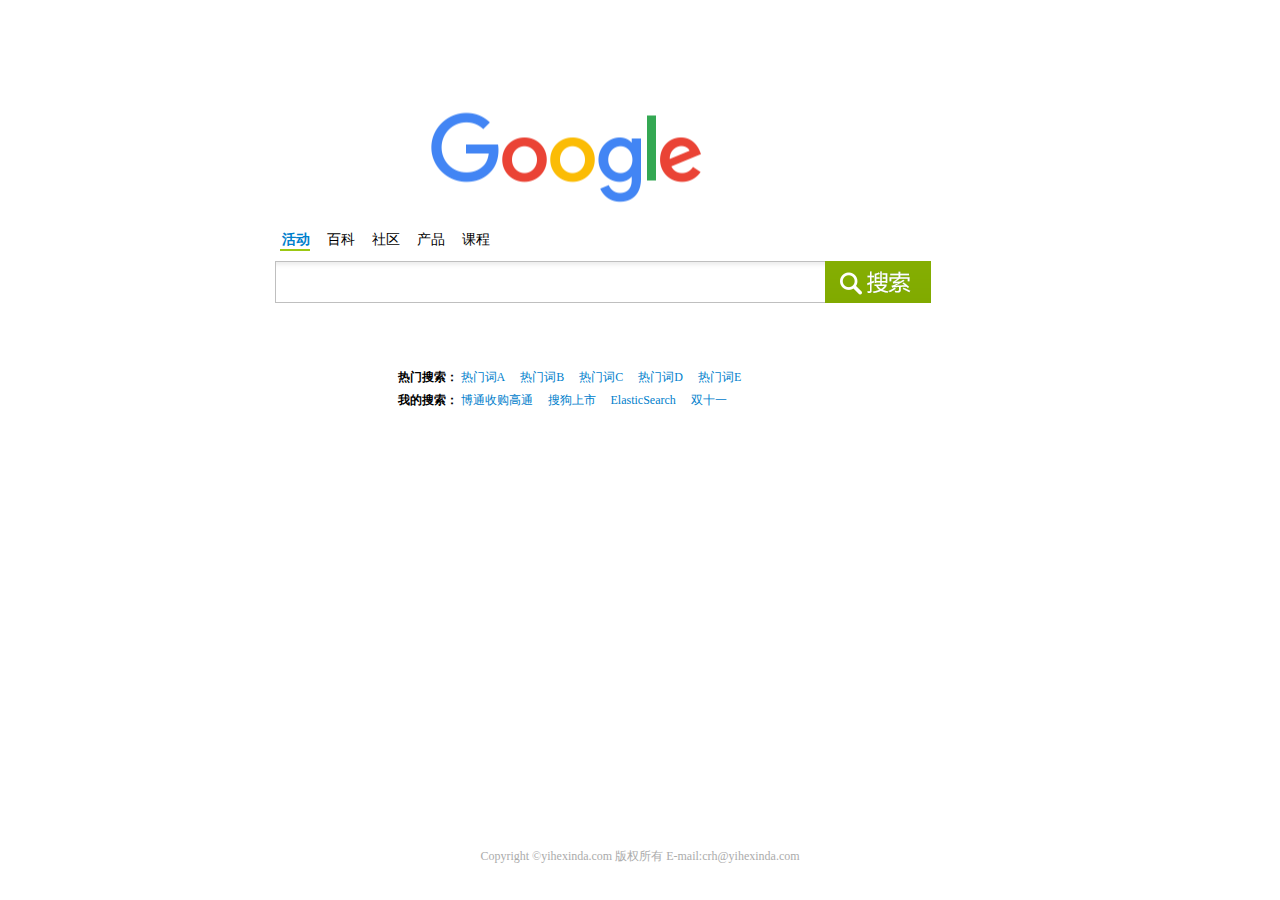
<file: src/main/resources/static/index.html>
<!DOCTYPE html PUBLIC "-//W3C//DTD XHTML 1.0 Transitional//EN" "http://www.w3.org/TR/xhtml1/DTD/xhtml1-transitional.dtd">
<html xmlns="http://www.w3.org/1999/xhtml">
<head>
<meta http-equiv="X-UA-Compatible" content="IE=emulateIE7" />
<meta http-equiv="Content-Type" content="text/html; charset=utf-8" />
<title>搜索</title>
<link href="css/style.css" rel="stylesheet" type="text/css" />
<link href="css/index.css" rel="stylesheet" type="text/css" />
</head>
<body>
<div id="container">
	<div id="bd">
        <div id="main">
        	<h1 class="title">
            	<div class="logo large"></div>
            </h1>
            <div class="nav ue-clear">
            	<ul class="searchList">
                    <li class="searchItem current">活动</li>
                    <li class="searchItem">百科</li>
                    <li class="searchItem">社区</li>
                    <li class="searchItem">产品</li>
                    <li class="searchItem">课程</li>
                </ul>
            </div>
            <div class="inputArea">
            	<input type="text" class="searchInput" />
                <input type="button" class="searchButton" onclick="search()" />
               <!-- <a class="advanced" href="advanced.html">高级搜索</a>-->
                <ul class="dataList">
                	<li>移动心电网络</li>
                    <li>胎儿监护仪</li>
                    <li>心电大比武</li>
                    <li>产品保修</li>
                    <li>热门课程</li>
                </ul>
            </div>
            
            <div class="historyArea">
            	<p class="history">
                	<label>热门搜索：</label>
                    <a href="javascript:;">热门词A</a>
                    <a href="javascript:;">热门词B</a>
                    <a href="javascript:;">热门词C</a>
                    <a href="javascript:;">热门词D</a>
                    <a href="javascript:;">热门词E</a>
                </p>
                <p class="history">
                	<label>我的搜索：</label>
                    <a href="javascript:;">博通收购高通</a>
                    <a href="javascript:;">搜狗上市</a>
                    <a href="javascript:;">ElasticSearch</a>
                    <a href="javascript:;">双十一</a>
                </p>
            </div>
        </div><!-- End of main -->
    </div><!--End of bd-->
    
    <div class="foot">
    	<div class="wrap">
            <div class="copyright">Copyright &copy;yihexinda.com 版权所有  E-mail:crh@yihexinda.com</div>
        </div>
    </div>
</div>
</body>
<script type="text/javascript" src="js/jquery.js"></script>
<script type="text/javascript" src="js/global.js"></script>
<script type="text/javascript">
	$('.searchList').on('click', '.searchItem', function(){
		$('.searchList .searchItem').removeClass('current');
		$(this).addClass('current');	
	});
	
	// 联想下拉显示隐藏
	$('.searchInput').on('focus', function(){
		$('.dataList').show()
    });
	
	// 联想下拉点击
	$('.dataList').on('click', 'li', function(){
		var text = $(this).text();
		$('.searchInput').val(text);
		$('.dataList').hide()
	});

	function search() {
        var searchContent=$('.searchInput').val();
        console.log("search:"+searchContent);
        if(searchContent!=null && searchContent!=""){
            window.location.href="result.html"+"?searchContent="+searchContent;
        }
    }

	hideElement($('.dataList'), $('.searchInput'));
</script>
</html>
</file>
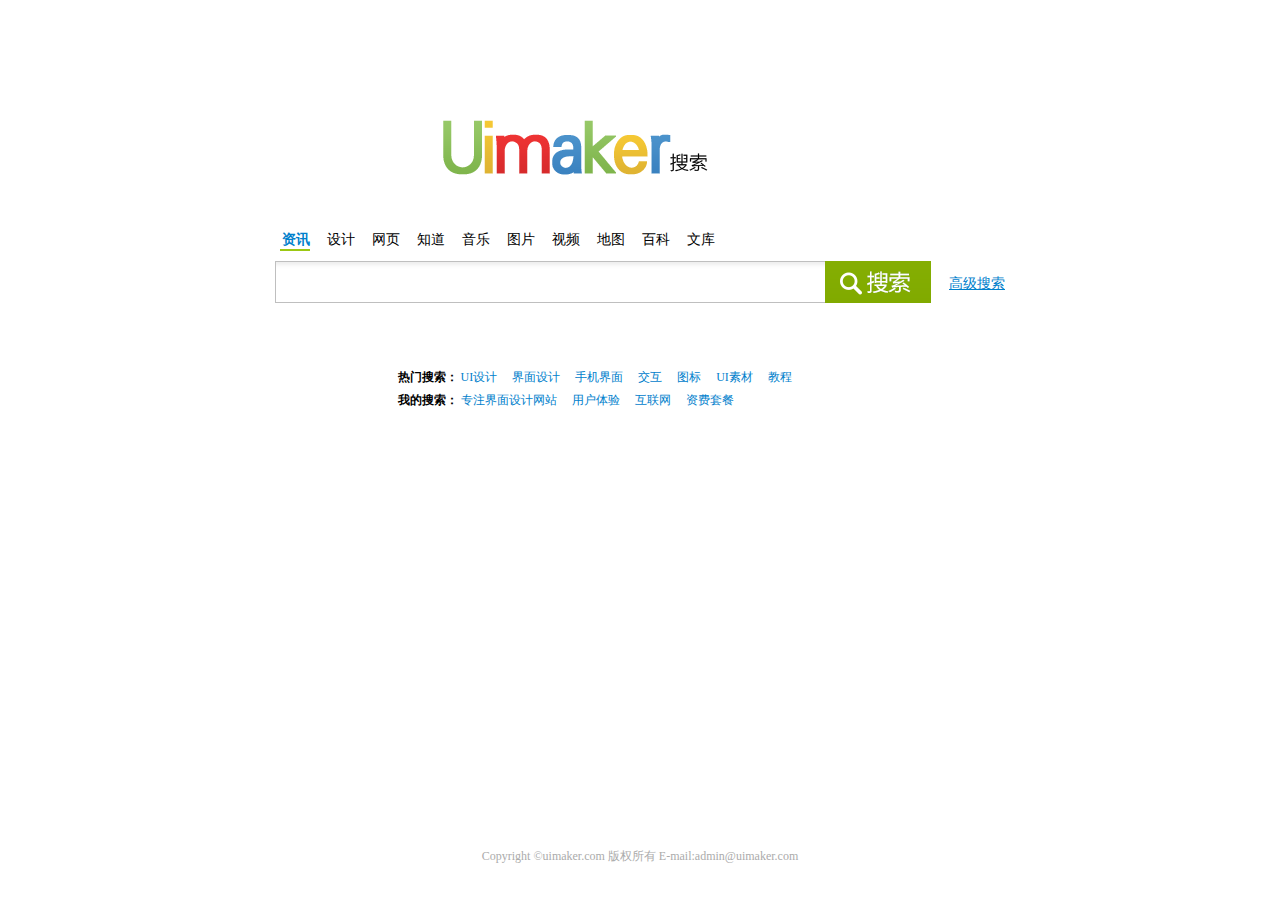
<file: src/main/resources/static/web/index.html>
<!DOCTYPE html PUBLIC "-//W3C//DTD XHTML 1.0 Transitional//EN" "http://www.w3.org/TR/xhtml1/DTD/xhtml1-transitional.dtd">
<html xmlns="http://www.w3.org/1999/xhtml">
<head>
<meta http-equiv="X-UA-Compatible" content="IE=emulateIE7" />
<meta http-equiv="Content-Type" content="text/html; charset=utf-8" />
<title>Uimaker-专注UI设计</title>
<link href="css/style.css" rel="stylesheet" type="text/css" />
<link href="css/index.css" rel="stylesheet" type="text/css" />
</head>
<body>
<div id="container">
	<div id="bd">
        <div id="main">
        	<h1 class="title">
            	<div class="logo large"></div>
            </h1>
            <div class="nav ue-clear">
            	<ul class="searchList">
                    <li class="searchItem current">资讯</li>
                    <li class="searchItem">设计</li>
                    <li class="searchItem">网页</li>
                    <li class="searchItem">知道</li>
                    <li class="searchItem">音乐</li>
                    <li class="searchItem">图片</li>
                    <li class="searchItem">视频</li>
                    <li class="searchItem">地图</li>
                    <li class="searchItem">百科</li>
                    <li class="searchItem">文库</li>
                </ul>
            </div>
            <div class="inputArea">
            	<input type="text" class="searchInput" />
                <input type="button" class="searchButton" onclick="javascript:window.location='result.html'" />
                <a class="advanced" href="advanced.html">高级搜索</a>
                <ul class="dataList">
                	<li>如何学好设计</li>
                    <li>界面设计</li>
                    <li>UI设计培训要多少钱</li>
                    <li>设计师学习</li>
                    <li>哪里有好的网站</li>
                </ul>
            </div>
            
            <div class="historyArea">
            	<p class="history">
                	<label>热门搜索：</label>
                    <a href="javascript:;">UI设计</a>
                    <a href="javascript:;">界面设计</a>
                    <a href="javascript:;">手机界面</a>
                    <a href="javascript:;">交互</a>
                    <a href="javascript:;">图标</a>
                    <a href="javascript:;">UI素材</a>
                    <a href="javascript:;">教程</a>
                </p>
                <p class="history">
                	<label>我的搜索：</label>
                    <a href="javascript:;">专注界面设计网站</a>
                    <a href="javascript:;">用户体验</a>
                    <a href="javascript:;">互联网</a>
                    <a href="javascript:;">资费套餐</a>
                </p>
            </div>
        </div><!-- End of main -->
    </div><!--End of bd-->
    
    <div class="foot">
    	<div class="wrap">
            <div class="copyright">Copyright &copy;uimaker.com 版权所有  E-mail:admin@uimaker.com</div>
        </div>
    </div>
</div>
</body>
<script type="text/javascript" src="js/jquery.js"></script>
<script type="text/javascript" src="js/global.js"></script>
<script type="text/javascript">
	$('.searchList').on('click', '.searchItem', function(){
		$('.searchList .searchItem').removeClass('current');
		$(this).addClass('current');	
	});
	
	// 联想下拉显示隐藏
	$('.searchInput').on('focus', function(){
		$('.dataList').show()
    });
	
	// 联想下拉点击
	$('.dataList').on('click', 'li', function(){
		var text = $(this).text();
		$('.searchInput').val(text);
		$('.dataList').hide()
	});
	
	hideElement($('.dataList'), $('.searchInput'));
</script>
</html>
</file>
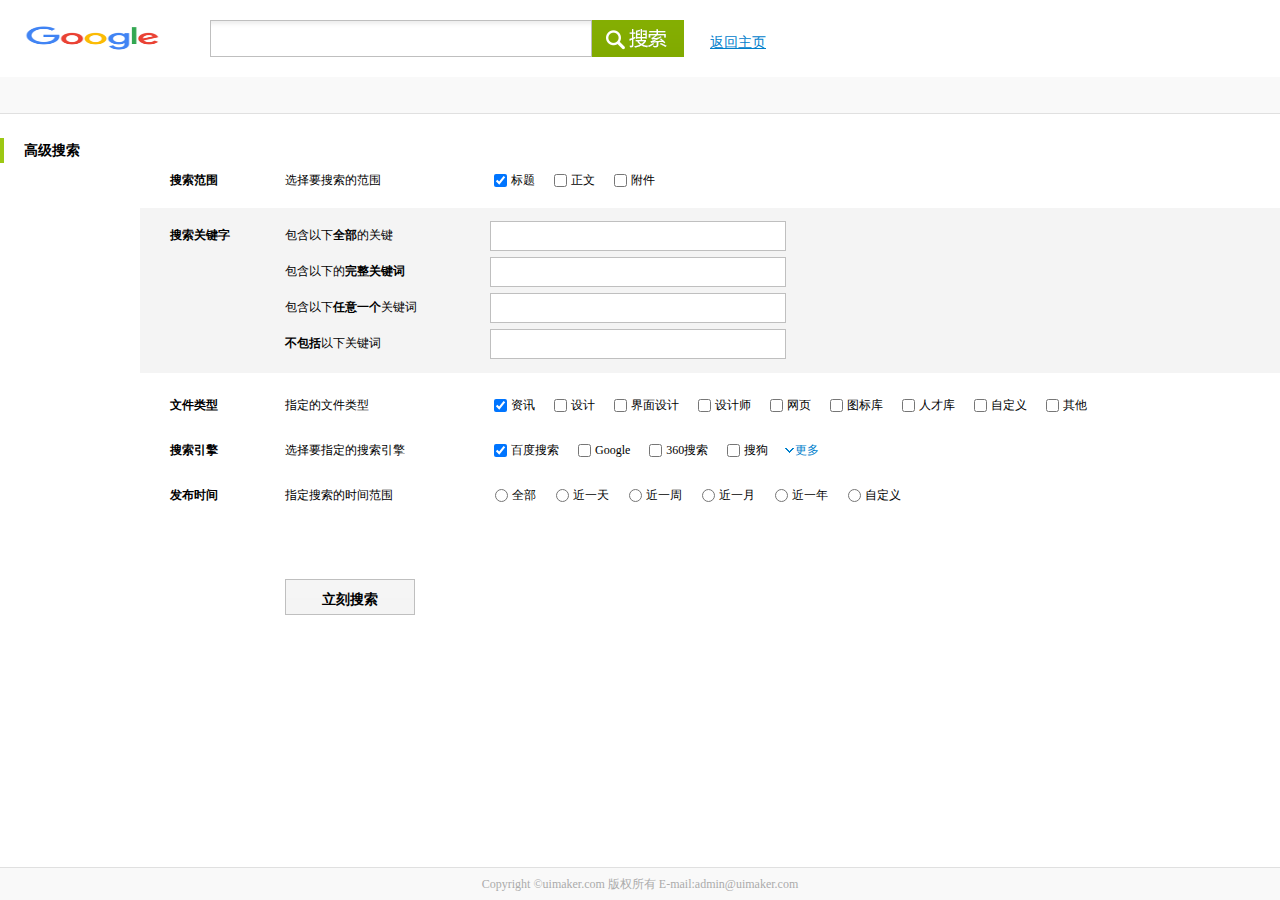
<file: src/main/resources/static/advanced.html>
<!DOCTYPE html PUBLIC "-//W3C//DTD XHTML 1.0 Transitional//EN" "http://www.w3.org/TR/xhtml1/DTD/xhtml1-transitional.dtd">
<html xmlns="http://www.w3.org/1999/xhtml">
<head>
<meta http-equiv="X-UA-Compatible" content="IE=emulateIE7" />
<meta http-equiv="Content-Type" content="text/html; charset=utf-8" />
<title>江苏移动信息检索系统</title>
<link href="css/style.css" rel="stylesheet" type="text/css" />
<link href="css/advanced.css" rel="stylesheet" type="text/css" />
</head>
<body>
<div id="container">
	<div id="hd" class="ue-clear">
    	<div class="logo"></div>
        <div class="inputArea">
        	<input type="text" class="searchInput" />
            <input type="button" class="searchButton" />
            <a class="back" href="index.html">返回主页</a>
        </div>
    </div>
    <div class="divsion"></div>
	<div id="bd">
        <div id="main">
        	<div class="subfield">高级搜索</div>
            <div class="subfieldContent">
            	<!--搜索范围-->
                <dl class="ue-clear advanceItem">
                	<dd>
                    	<label>搜索范围</label>
                        <span>选择要搜索的范围</span>
                    </dd>
                    <dt class="fillInArea">
                    	<span class="choose">
                            <input name="scope" type="checkbox" checked="checked">
                            <span class="text">标题</span>
                        </span>
                        <span class="choose">
                        <input type="checkbox" name="scope">
                            <span class="text">正文</span>
                        </span>
                        <span class="choose">
                            <input type="checkbox" name="scope">
                            <span class="text">附件</span>
                        </span>
                    </dt>
                </dl>
                
                <!--搜索关键字-->
                <dl class="ue-clear advanceItem keyWords">
                	<dd>
                    	<label>搜索关键字</label>
                        <div class="tips">
                        	<p class="tip">包含以下<span class="impInfo">全部</span>的关键</p>
                            <p class="tip">包含以下的<span class="impInfo">完整关键词</span></p>
                            <p class="tip">包含以下<span class="impInfo">任意一个</span>关键词</p>
                            <p class="tip"><span class="impInfo">不包括</span>以下关键词</p>
                        </div>
                    </dd>
                    <dt class="fillInArea">
                    	<p><input type="text" /></p>
                        <p><input type="text" /></p>
                        <p><input type="text" /></p>
                        <p><input type="text" /></p>
                    </dt>
                </dl>
                
                <!--文件类型-->
                <dl class="ue-clear advanceItem">
                	<dd>
                    	<label>文件类型</label>
                        <span>指定的文件类型</span>
                    </dd>
                    <dt class="fillInArea">
                    	<span class="choose">
                            <input name="type" type="checkbox" checked="checked">
                            <span class="text">资讯</span>
                        </span>
                        <span class="choose">
                        <input type="checkbox" name="type">
                            <span class="text">设计</span>
                        </span>
                        <span class="choose">
                            <input type="checkbox" name="type">
                            <span class="text">界面设计</span>
                        </span>
                        <span class="choose">
                            <input type="checkbox" name="type">
                            <span class="text">设计师</span>
                        </span>
                        <span class="choose">
                            <input type="checkbox" name="type">
                            <span class="text">网页</span>
                        </span>
                        <span class="choose">
                            <input type="checkbox" name="type">
                            <span class="text">图标库</span>
                        </span>
                        <span class="choose">
                            <input type="checkbox" name="type">
                            <span class="text">人才库</span>
                        </span>
                        <span class="choose">
                            <input type="checkbox" name="type">
                            <span class="text">自定义</span>
                        </span>
                        <span class="choose">
                            <input type="checkbox" name="type">
                            <span class="text">其他</span>
                        </span>
                    </dt>
                </dl>
                
                <!--搜索引擎-->
                <dl class="ue-clear advanceItem part">
                	<dd>
                    	<label>搜索引擎</label>
                        <span>选择要指定的搜索引擎</span>
                    </dd>
                    <dt class="fillInArea">
                    	<span class="choose">
                            <input name="scope" type="checkbox" checked="checked">
                            <span class="text">百度搜索</span>
                        </span>
                        <span class="choose">
                        <input type="checkbox" name="scope">
                            <span class="text">Google</span>
                        </span>
                        <span class="choose">
                            <input type="checkbox" name="scope">
                            <span class="text">360搜索</span>
                        </span>
                        <span class="choose">
                            <input type="checkbox" name="scope">
                            <span class="text">搜狗</span>
                        </span>
                        <span class="choose">
                            <input type="checkbox" name="scope">
                            <span class="text">即可搜索</span>
                        </span>
                        <span class="choose">
                            <input type="checkbox" name="scope">
                            <span class="text">Yohoo!</span>
                        </span>
                        <span class="choose">
                            <input type="checkbox" name="scope">
                            <span class="text">搜搜</span>
                        </span>
                        <a class="more">
                            <i class="moreIcon"></i>
                            <span class="text">更多</span>
                        </a>
                    </dt>
                </dl>
                
                <!--发布时间-->
                <dl class="ue-clear advanceItem time">
                	<dd>
                    	<label>发布时间</label>
                        <span>指定搜索的时间范围</span>
                    </dd>
                    <dt class="fillInArea">
                    	<span class="choose">
                            <input type="radio" name="time">
                            <span class="text">全部</span>
                        </span>
                        <span class="choose">
                            <input type="radio" name="time">
                            <span class="text">近一天</span>
                        </span>
                        <span class="choose">
                            <input type="radio" name="time">
                            <span class="text">近一周</span>
                        </span>
                        <span class="choose">
                            <input type="radio" name="time">
                            <span class="text">近一月</span>
                        </span>
                        <span class="choose">
                            <input type="radio" name="time">
                            <span class="text">近一年</span>
                        </span>
                        <span class="choose defineRadio">
                            <input type="radio" name="time">
                            <span class="text">自定义</span>
                        </span>
                        <span class="define">
                            <input type="text" />
                            <span class="divsion">-</span>
                            <input type="text" />
                        </span>
                    </dt>
                </dl>
                <div class="button">
                	<input type="button" class="search" value="立刻搜索" onclick="javascript:window.location='result.html'" />
                </div>
            </div>
        </div><!-- End of main -->
    </div><!--End of bd-->
    
    
</div>
<div id="foot">Copyright &copy;uimaker.com 版权所有  E-mail:admin@uimaker.com</div>
</body>
<script type="text/javascript" src="js/jquery.js"></script>
<script type="text/javascript" src="js/global.js"></script>
<script type="text/javascript">
	$('.defineRadio input[type=radio]').click(function(e) {
        if($(this).prop('checked')){
			$('.define').show();
		}
    });
	
	$('.time input[type=radio]').click(function(){
		if(!$(this).parent().hasClass('defineRadio')){
			$('.define').hide();
		}	
	});
	
	$('.part input[type=checkbox]:gt(3)').parent().hide();
	$('.part .more').toggle(function(e) {
		$(this).addClass('show').find('.text').text('收起');
        $('.part input[type=checkbox]:gt(3)').parent().show();
    },function(){
		$(this).removeClass('show').find('.text').text('更多');
		$('.part input[type=checkbox]:gt(3)').parent().hide();	
	});
	
	setHeight();
	$(window).resize(function(){
		setHeight();	
	});
	
	function setHeight(){
		if($('#container').outerHeight() < $(window).height()){
			$('#container').height($(window).height()-33);
		}	
	}
</script>
</html>
</file>
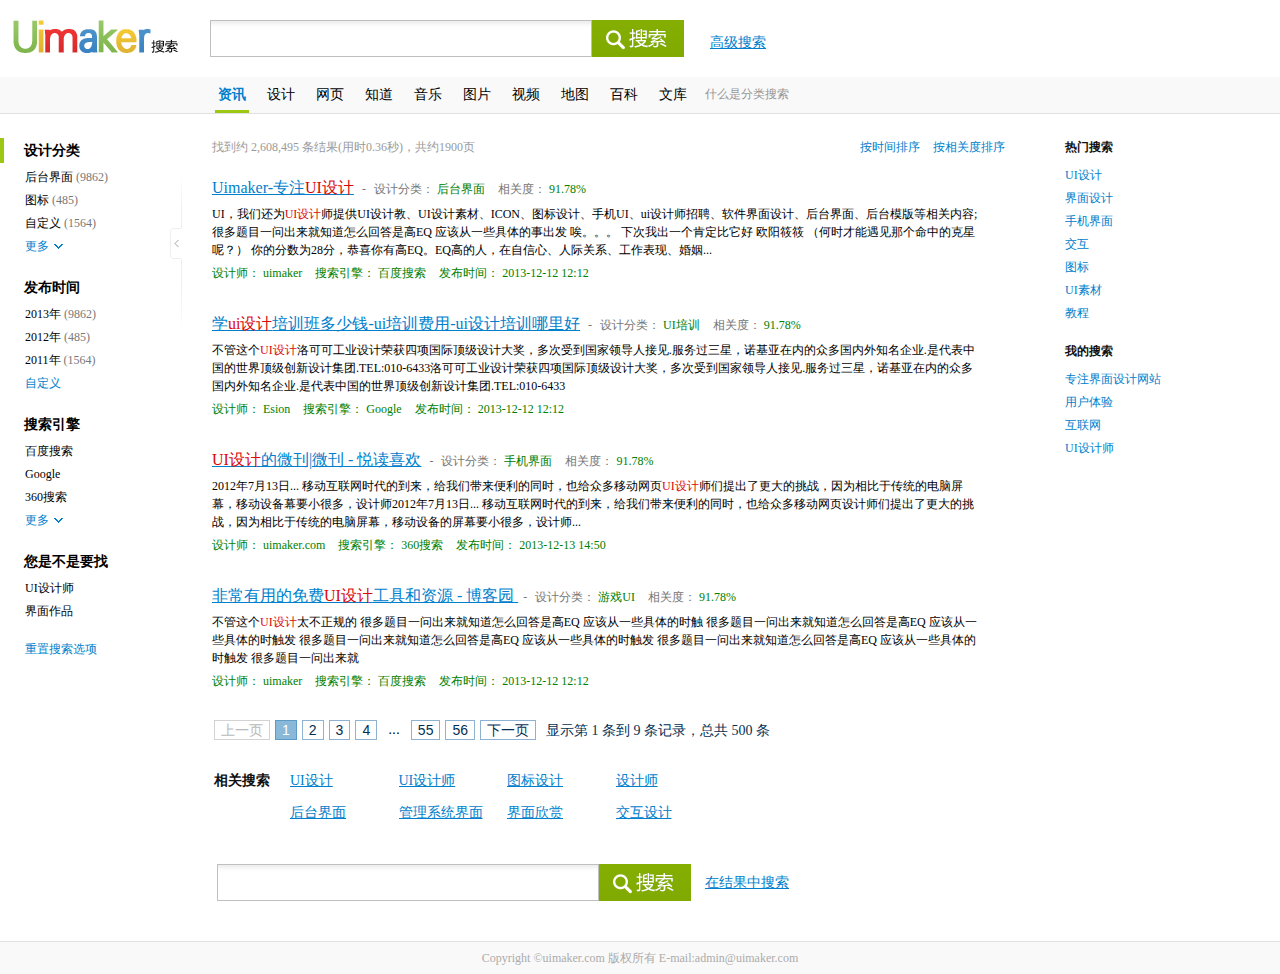
<file: src/main/resources/static/web/result.html>
<!DOCTYPE html PUBLIC "-//W3C//DTD XHTML 1.0 Transitional//EN" "http://www.w3.org/TR/xhtml1/DTD/xhtml1-transitional.dtd">
<html xmlns="http://www.w3.org/1999/xhtml">
<head>
<meta http-equiv="X-UA-Compatible" content="IE=emulateIE7" />
<meta http-equiv="Content-Type" content="text/html; charset=utf-8" />
<title>Uimaker-专注UI设计</title>
<link href="css/style.css" rel="stylesheet" type="text/css" />
<link href="css/result.css" rel="stylesheet" type="text/css" />
</head>
<body>
<div id="container">
	<div id="hd" class="ue-clear">
    	<div class="logo"></div>
        <div class="inputArea">
        	<input type="text" class="searchInput" />
            <input type="button" class="searchButton" />
            <a class="advanced" href="advanced.html">高级搜索</a>
        </div>
    </div>
    <div class="nav">
    	<ul class="searchList">
            <li class="searchItem current">资讯</li>
            <li class="searchItem">设计</li>
            <li class="searchItem">网页</li>
            <li class="searchItem">知道</li>
            <li class="searchItem">音乐</li>
            <li class="searchItem">图片</li>
            <li class="searchItem">视频</li>
            <li class="searchItem">地图</li>
            <li class="searchItem">百科</li>
            <li class="searchItem">文库</li>
        </ul>
        <a href="javascript:;" class="tips">什么是分类搜索</a>
    </div>
	<div id="bd" class="ue-clear">
        <div id="main">
        	<div class="sideBar">
            	<div class="subfield">设计分类</div>
                <ul class="subfieldContext">
                	<li>
                    	<span class="name">后台界面</span>
                        <span class="unit">(9862)</span>
                    </li>
                    <li>
                    	<span class="name">图标</span>
                        <span class="unit">(485)</span>
                    </li>
                    <li>
                    	<span class="name">自定义</span>
                        <span class="unit">(1564)</span>
                    </li>
                    <li>
                    	<span class="name">UI设计</span>
                        <span class="unit">(485)</span>
                    </li>
                    <li>
                    	<span class="name">游戏界面</span>
                        <span class="unit">(485)</span>
                    </li>
                    <li class="more">
                    	<a href="javascript:;">
                        	<span class="text">更多</span>
                        	<i class="moreIcon"></i>
                        </a>
                    </li>
                </ul>
                <div class="subfield">发布时间</div>
                <ul class="subfieldContext">
                	<li>
                    	<span class="name">2013年</span>
                        <span class="unit">(9862)</span>
                    </li>
                    <li>
                    	<span class="name">2012年</span>
                        <span class="unit">(485)</span>
                    </li>
                    <li>
                    	<span class="name">2011年</span>
                        <span class="unit">(1564)</span>
                    </li>
                    <li>
                    	<input type="text" />
                        <span class="divsion">-</span>
                        <input type="text" />
                    </li>
                    <li class="more define">
                    	<a href="javascript:;">
                        	<span class="text">自定义</span>
                        </a>
                    </li>
                    
                </ul>
                <div class="subfield">搜索引擎</div>
                <ul class="subfieldContext">
                	<li>
                    	<span class="name">百度搜索</span>
                    </li>
                    <li>
                    	<span class="name">Google</span>
                    </li>
                    <li>
                    	<span class="name">360搜索</span>
                    </li>
                    <li>
                    	<span class="name">搜搜</span>
                    </li>
                    <li class="more">
                    	<a href="javascript:;">
                        	<span class="text">更多</span>
                        	<i class="moreIcon"></i>
                        </a>
                    </li>
                </ul>
                
                <div class="subfield">您是不是要找</div>
                <ul class="subfieldContext">
                	<li>
                    	<span class="name">UI设计师</span>
                    </li>
                    <li>
                    	<span class="name">界面作品</span>
                    </li>
                </ul>
                
                <a href="javascript:;" class="reset">重置搜索选项</a>
                
                <div class="sideBarShowHide">
                	<a href="javascript:;" class="icon"></a>
                </div>
            </div>
            <div class="resultArea">
            	<p class="resultTotal">
                	<span class="info">找到约&nbsp;<span class="totalResult">2,608,495</span>&nbsp;条结果(用时<span class="time">0.36</span>秒)，共约<span class="totalPage">1900</span>页</span>
                    <span class="orderOpt">
                    	<a href="javascript:;" class="byTime">按时间排序</a>
                        <a href="javascript:;" class="byDependence">按相关度排序</a>
                    </span>
                </p>
                <div class="resultList">
                	<div class="resultItem">
                    	<div class="itemHead">
                        	<a href="http://www.uimaker.com"  target="_blank" class="title">Uimaker-专注<span class="keyWord">UI设计</span></a>
                            <span class="divsion">-</span>
                            <span class="fileType">
                            	<span class="label">设计分类：</span>
                                <span class="value">后台界面</span>
                            </span>
                            <span class="dependValue">
                            	<span class="label">相关度：</span>
                                <span class="value">91.78%</span>
                            </span>
                        </div>
                        <div class="itemBody">
                        	UI，我们还为<span class="keyWord">UI设计</span>师提供UI设计教、UI设计素材、ICON、图标设计、手机UI、ui设计师招聘、软件界面设计、后台界面、后台模版等相关内容;很多题目一问出来就知道怎么回答是高EQ 应该从一些具体的事出发 唉。。。 下次我出一个肯定比它好 欧阳筱筱 （何时才能遇见那个命中的克星呢？） 你的分数为28分，恭喜你有高EQ。EQ高的人，在自信心、人际关系、工作表现、婚姻...
                        </div>
                        <div class="itemFoot">
                        	<span class="info">
                            	<label>设计师：</label>
                                <span class="value">uimaker</span>
                            </span>
                            <span class="info">
                            	<label>搜索引擎：</label>
                                <span class="value">百度搜索</span>
                            </span>
                            <span class="info">
                            	<label>发布时间：</label>
                                <span class="value">2013-12-12 12:12</span>
                            </span>
                        </div>
                    </div>
                    <div class="resultItem">
                    	<div class="itemHead">
                        	<a href="http://www.uimaker.com"  target="_blank" class="title">学<span class="keyWord">ui设计</span>培训班多少钱-ui培训费用-ui设计培训哪里好</a>
                            <span class="divsion">-</span>
                            <span class="fileType">
                            	<span class="label">设计分类：</span>
                                <span class="value">UI培训</span>
                            </span>
                            <span class="dependValue">
                            	<span class="label">相关度：</span>
                                <span class="value">91.78%</span>
                            </span>
                        </div>
                        <div class="itemBody">
                        	不管这个<span class="keyWord">UI设计</span>洛可可工业设计荣获四项国际顶级设计大奖，多次受到国家领导人接见.服务过三星，诺基亚在内的众多国内外知名企业.是代表中国的世界顶级创新设计集团.TEL:010-6433洛可可工业设计荣获四项国际顶级设计大奖，多次受到国家领导人接见.服务过三星，诺基亚在内的众多国内外知名企业.是代表中国的世界顶级创新设计集团.TEL:010-6433
                        </div>
                        <div class="itemFoot">
                        	<span class="info">
                            	<label>设计师：</label>
                                <span class="value">Esion</span>
                            </span>
                            <span class="info">
                            	<label>搜索引擎：</label>
                                <span class="value">Google</span>
                            </span>
                            <span class="info">
                            	<label>发布时间：</label>
                                <span class="value">2013-12-12 12:12</span>
                            </span>
                        </div>
                    </div>
                    <div class="resultItem">
                    	<div class="itemHead">
                        	<a href="http://www.uimaker.com"  target="_blank" class="title"><span class="keyWord">UI设计</span>的微刊|微刊 - 悦读喜欢</a>
                            <span class="divsion">-</span>
                            <span class="fileType">
                            	<span class="label">设计分类：</span>
                                <span class="value">手机界面</span>
                            </span>
                            <span class="dependValue">
                            	<span class="label">相关度：</span>
                                <span class="value">91.78%</span>
                            </span>
                        </div>
                        <div class="itemBody">
                        	2012年7月13日... 移动互联网时代的到来，给我们带来便利的同时，也给众多移动网页<span class="keyWord">UI设计</span>师们提出了更大的挑战，因为相比于传统的电脑屏幕，移动设备幕要小很多，设计师2012年7月13日... 移动互联网时代的到来，给我们带来便利的同时，也给众多移动网页设计师们提出了更大的挑战，因为相比于传统的电脑屏幕，移动设备的屏幕要小很多，设计师...
                        </div>
                        <div class="itemFoot">
                        	<span class="info">
                            	<label>设计师：</label>
                                <span class="value">uimaker.com</span>
                            </span>
                            <span class="info">
                            	<label>搜索引擎：</label>
                                <span class="value">360搜索</span>
                            </span>
                            <span class="info">
                            	<label>发布时间：</label>
                                <span class="value">2013-12-13 14:50</span>
                            </span>
                        </div>
                    </div>
                    <div class="resultItem">
                    	<div class="itemHead">
                        	<a href="http://www.uimaker.com"  target="_blank" class="title">非常有用的免费<span class="keyWord">UI设计</span>工具和资源 - 博客园
</a>
                            <span class="divsion">-</span>
                            <span class="fileType">
                            	<span class="label">设计分类：</span>
                                <span class="value">游戏UI</span>
                            </span>
                            <span class="dependValue">
                            	<span class="label">相关度：</span>
                                <span class="value">91.78%</span>
                            </span>
                        </div>
                        <div class="itemBody">
                        	不管这个<span class="keyWord">UI设计</span>太不正规的 很多题目一问出来就知道怎么回答是高EQ 应该从一些具体的时触 很多题目一问出来就知道怎么回答是高EQ 应该从一些具体的时触发 很多题目一问出来就知道怎么回答是高EQ 应该从一些具体的时触发 很多题目一问出来就知道怎么回答是高EQ 应该从一些具体的时触发 很多题目一问出来就
                        </div>
                        <div class="itemFoot">
                        	<span class="info">
                            	<label>设计师：</label>
                                <span class="value">uimaker</span>
                            </span>
                            <span class="info">
                            	<label>搜索引擎：</label>
                                <span class="value">百度搜索</span>
                            </span>
                            <span class="info">
                            	<label>发布时间：</label>
                                <span class="value">2013-12-12 12:12</span>
                            </span>
                        </div>
                    </div>
                </div>
                <!-- 分页 -->
                <div class="pagination ue-clear"></div>
                <!-- 相关搜索 -->
                <div class="dependSearch ue-clear">
                    <h6>相关搜索</h6>
                    <div class="searchList">
                        <p>
                            <a href="javascript:;">UI设计</a>
                            <a href="javascript:;">UI设计师</a>
                            <a href="javascript:;">图标设计</a>
                            <a href="javascript:;">设计师</a>
                        </p>
                        <p>
                            <a href="javascript:;">后台界面</a>
                            <a href="javascript:;">管理系统界面</a>
                            <a href="javascript:;">界面欣赏</a>
                            <a href="javascript:;">交互设计</a>
                        </p>
                    </div>
                </div>
                
                <!--结果中搜索-->
                <div class="inputArea searchInResult">
                    <input type="text" class="searchInput" />
                    <input type="button" class="searchButton" />
                    <a class="inResult" javascript:;>在结果中搜索</a>
                </div>
            </div>
            <div class="historyArea">
            	<div class="hotSearch">
                	<h6>热门搜索</h6>
                    <ul class="historyList">
                    	<li><a href="javascript:;">UI设计</a></li>
                        <li><a href="javascript:;">界面设计</a></li>
                        <li><a href="javascript:;">手机界面</a></li>
                        <li><a href="javascript:;">交互</a></li>
                        <li><a href="javascript:;">图标</a></li>
                        <li><a href="javascript:;">UI素材</a></li>
                        <li><a href="javascript:;">教程</a></li>
                    </ul>
                </div>
                <div class="mySearch">
                	<h6>我的搜索</h6>
                    <ul class="historyList">
                    	<li><a href="javascript:;">专注界面设计网站</a></li>
                        <li><a href="javascript:;">用户体验</a></li>
                        <li><a href="javascript:;">互联网</a></li>
                        <li><a href="javascript:;">UI设计师</a></li>
                    </ul>
                </div>
            </div>
        </div><!-- End of main -->
    </div><!--End of bd-->
</div>

<div id="foot">Copyright &copy;uimaker.com 版权所有  E-mail:admin@uimaker.com</div>
</body>
<script type="text/javascript" src="js/jquery.js"></script>
<script type="text/javascript" src="js/global.js"></script>
<script type="text/javascript" src="js/pagination.js"></script>
<script type="text/javascript">
	$('.searchList').on('click', '.searchItem', function(){
		$('.searchList .searchItem').removeClass('current');
		$(this).addClass('current');	
	});
	
	
	
	$.each($('.subfieldContext'), function(i, item){
		$(this).find('li:gt(2)').hide().end().find('li:last').show();		
	});
	
	$('.subfieldContext .more').click(function(e){
		var $more = $(this).parent('.subfieldContext').find('.more');
		if($more.hasClass('show')){
			
			if($(this).hasClass('define')){
				$(this).parent('.subfieldContext').find('.more').removeClass('show').find('.text').text('自定义');
			}else{
				$(this).parent('.subfieldContext').find('.more').removeClass('show').find('.text').text('更多');	
			}
			$(this).parent('.subfieldContext').find('li:gt(2)').hide().end().find('li:last').show();
	    }else{
			$(this).parent('.subfieldContext').find('.more').addClass('show').find('.text').text('收起');
			$(this).parent('.subfieldContext').find('li:gt(2)').show();	
		}
		
	});
	
	$('.sideBarShowHide a').click(function(e) {
		if($('#main').hasClass('sideBarHide')){
			$('#main').removeClass('sideBarHide');
			$('#container').removeClass('sideBarHide');
		}else{
			$('#main').addClass('sideBarHide');	
			$('#container').addClass('sideBarHide');
		}
        
    });
	
	//分页
	$(".pagination").pagination(500, {
		current_page :0, //当前页码
		items_per_page :9,
		display_msg :true,
		callback :pageselectCallback
	});
	function pageselectCallback(page_id, jq) {
		alert("当前页id(由0开始)：" + page_id + "，\n每页显示：" + this.items_per_page + "条数据");
	}
	
	setHeight();
	$(window).resize(function(){
		setHeight();	
	});
	
	function setHeight(){
		if($('#container').outerHeight() < $(window).height()){
			$('#container').height($(window).height()-33);
		}	
	}
</script>
</html>
</file>
<file: src/main/resources/static/css/index.css>
@charset "utf-8";
html{*overflow:auto;}
#main{width:730px;margin:75px auto 0;}
#main h1.title{width:600px;}
#bd{margin-bottom:20px;}
.logo.large{margin:0px auto 10px auto;width:342px;height:144px;background: url(../img/logo11.png) no-repeat center center;}

/*nav样式*/
.nav{margin-bottom:10px;}
.searchList{float:left;padding-left:5px;}
.searchList .searchItem{float:left;margin-right:15px;font-size:14px;padding:0 0 2px 2px;cursor:pointer;height:18px;}
.searchList .searchItem.current{color:#0080cc;border-bottom:2px solid #9cc813;font-weight:bold;}


/*input搜索区域*/
.inputArea{position:relative;margin-bottom:65px;}
.inputArea .searchInput{border:1px solid #bfbfbf;padding:0 15px;outline:none;height:40px;*height:39px;*line-height:40px;width:520px; background:url(../img/inputbg.png);font-size:14px;}
.inputArea .searchButton{position:absolute;left:550px;*left:552px;*top:1px;width:106px;height:42px;*height:41px;background:url(../img/seachbtn.png) no-repeat;border:none;cursor:pointer;}
/*高级搜索*/
.inputArea .advanced{position:absolute;font-size:14px;left:674px;top:12px;text-decoration:underline;}
/*联想下拉区域*/
.inputArea .dataList{display:none;position:absolute;left:0;top:42px;*top:43px;width:550px;padding:5px 0;background:#fff;border:1px solid #bfbfbf;border-top:none;}
.inputArea .dataList li{padding:2px 15px;font-size:14px;}
.inputArea .dataList li:hover{background:#f0f0f0;color:#0080cc;font-weight:bold;}

/*搜索历史区域*/
.historyArea{margin:0 auto;width:485px;}
.historyArea .history {margin-bottom:5px;}
.historyArea .history label{font-weight:bold;}
.historyArea .history a{margin-right:12px;}

/*版权信息*/
.foot{position:absolute;bottom:0px;width:100%;}
.foot .wrap{margin:0 auto;}
.foot .copyright{position:relative;top:-35px;color:#ababab;text-align:center;}
</file>
<file: src/main/resources/static/web/css/index.css>
@charset "utf-8";
html{*overflow:auto;}
#main{width:730px;margin:75px auto 0;}
#main h1.title{width:600px;}
#bd{margin-bottom:20px;}
.logo.large{margin:0px auto 10px auto;width:342px;height:144px;background: url(../img/logo.png) no-repeat center center;}

/*nav样式*/
.nav{margin-bottom:10px;}
.searchList{float:left;padding-left:5px;}
.searchList .searchItem{float:left;margin-right:15px;font-size:14px;padding:0 0 2px 2px;cursor:pointer;height:18px;}
.searchList .searchItem.current{color:#0080cc;border-bottom:2px solid #9cc813;font-weight:bold;}

/*input搜索区域*/
.inputArea{position:relative;margin-bottom:65px;}
.inputArea .searchInput{border:1px solid #bfbfbf;padding:0 15px;outline:none;height:40px;*height:39px;*line-height:40px;width:520px; background:url(../img/inputbg.png);font-size:14px;}
.inputArea .searchButton{position:absolute;left:550px;*left:552px;*top:1px;width:106px;height:42px;*height:41px;background:url(../img/seachbtn.png) no-repeat;border:none;cursor:pointer;}
/*高级搜索*/
.inputArea .advanced{position:absolute;font-size:14px;left:674px;top:12px;text-decoration:underline;}
/*联想下拉区域*/
.inputArea .dataList{display:none;position:absolute;left:0;top:42px;*top:43px;width:550px;padding:5px 0;background:#fff;border:1px solid #bfbfbf;border-top:none;}
.inputArea .dataList li{padding:2px 15px;font-size:14px;}
.inputArea .dataList li:hover{background:#f0f0f0;color:#0080cc;font-weight:bold;}

/*搜索历史区域*/
.historyArea{margin:0 auto;width:485px;}
.historyArea .history {margin-bottom:5px;}
.historyArea .history label{font-weight:bold;}
.historyArea .history a{margin-right:12px;}

/*版权信息*/
.foot{position:absolute;bottom:0px;width:100%;}
.foot .wrap{margin:0 auto;}
.foot .copyright{position:relative;top:-35px;color:#ababab;text-align:center;}
</file>
<file: src/main/resources/static/css/advanced.css>
@charset "utf-8";
html{*overflow:auto;}
#hd{padding:20px 10px;}
.logo{float:left;margin-right:30px; height:33px;}
/*input搜索区域*/
.inputArea{float:left;position:relative;}
.inputArea .searchInput{border:1px solid #bfbfbf;padding:0 15px;outline:none;height:35px;*line-height:38px;width:350px; background:url(../img/inputbg.png);font-size:14px;}
.inputArea .searchButton{position:absolute;left:382px;top:0;*top:1px;*left:381px;width:106px;height:38px;background:url(../img/btn_min.png) no-repeat;border:none; cursor:pointer;}

/*返回搜索*/
.inputArea .back{position:absolute;font-size:14px;left:500px;top:12px;width:60px;text-decoration:underline;}

/*分界区域*/
.divsion{margin-bottom:24px;height:36px;background:#f9f9f9;border-bottom:1px solid #e0e0e0;}

/*高级搜索区域*/
.subfield{border-left:4px solid #9cc813;font-size:14px;font-weight:bold;padding:2px 0 2px 20px;}
.subfieldContent{padding-left:140px;padding-bottom:40px;}
.subfieldContent .advanceItem{padding-left:350px;margin-bottom:15px;padding-top:8px;padding-bottom:3px;}
.subfieldContent .advanceItem.keyWords{background:#f4f4f4;padding-top:18px;padding-bottom:3px;}
.subfieldContent .advanceItem dd{float:left;margin-left:-320px;}
.subfieldContent .advanceItem dd label{float:left;margin-right:40px;width:75px;font-weight:bold;}
.subfieldContent .advanceItem dd .impInfo{ font-weight:bold;}
.subfieldContent .advanceItem dd .tips{float:left;}
.subfieldContent .advanceItem dd p, .subfieldContent .advanceItem dt p{margin-bottom:10px;height:26px;}
.subfieldContent .advanceItem dt p input[type=text]{position:relative;top:-5px;line-height:26px;}

.subfieldContent .advanceItem dt{float:left;width:100%;}
.subfieldContent .advanceItem.keyWords dt input[type=text]{width:290px;height:26px;border:1px solid #bfbfbf;outline:none;}
/*自定义*/
.subfieldContent .advanceItem.time{height:30px;}
.subfieldContent .advanceItem .define{display:none;position:relative;*top:-3px;}
.subfieldContent .advanceItem.time input[type=text]{width:80px;height:18px;line-height:18px;border:1px solid #bfbfbf;outline:none;}





/*更多按钮*/
.more {float:left;}
.more:hover{text-decoration:none;}
.more .moreIcon{display:inline-block;position:relative;top:-1px;*top:-3px;left:2px;*left:-1px;width:9px;height:5px;background:url(../img/more.png);}
.more.show .moreIcon{background:url(../img/down.png);top:-2px;}

/*立即搜索样式*/
.subfieldContent .search{margin:45px 0 0 145px;width:130px;height:36px;background:url(../img/btnbg.png); font-weight:bold;border:none;border:1px solid #bfbfbf;line-height:36px;cursor:pointer;font-size:14px;}
/*联想下拉区域*/
.inputArea .dataList{display:none;position:absolute;left:0;top:42px;*top:43px;width:550px;padding:5px 0;background:#fff;border:1px solid #bfbfbf;border-top:none;}
.inputArea .dataList li{padding:2px 15px;font-size:14px;}
.inputArea .dataList li:hover{background:#f0f0f0;color:#0080cc;font-weight:bold;}
</file>
<file: src/main/resources/static/web/css/result.css>
@charset "utf-8";
html{*overflow:auto;}
#hd{padding:20px 10px;}
#bd{margin-bottom:40px;}
.logo{float:left;margin-right:30px; height:33px;}
/*input搜索区域*/
.inputArea{float:left;position:relative;}
.inputArea .searchInput{border:1px solid #bfbfbf;padding:0 15px;outline:none;height:35px;*line-height:35px;width:350px; background:url(../img/inputbg.png);font-size:14px;}
.inputArea .searchButton{position:absolute;left:382px;top:0;*top:1px;*left:381px;width:106px;height:38px;background:url(../img/btn_min.png) no-repeat;border:none;cursor:pointer;}

/*返回高级搜索*/
.inputArea .advanced{position:absolute;font-size:14px;left:500px;top:12px;width:60px;text-decoration:underline;}

/*分界区域，导航*/
.nav{margin-bottom:24px;height:31px;background:#f9f9f9;border-bottom:1px solid #e0e0e0;padding:5px 0 0 210px;}
.searchList{float:left;padding-left:5px;}
.searchList .searchItem{float:left;margin-right:15px;font-size:14px;padding:0 3px 2px 3px;cursor:pointer;height:26px; line-height:26px;}
.searchList .searchItem.current{color:#0080cc;border-bottom:3px solid #9cc813;font-weight:bold;}
.nav .tips{color:#969696;font-size:12px;line-height:24px;*line-height:26px;}
#container.sideBarHide .nav{padding-left:35px;}

/*#main区域样式*/
#main{padding:0 215px 0 182px;}
#main.sideBarHide{padding-left:10px;}
/*侧边栏搜索条件*/
.sideBar{position:relative;float:left;margin-left:-182px;width:182px;}
.sideBar .subfieldContext{margin-bottom:20px;padding-left:25px;}
.sideBar .subfieldContext li{margin-bottom:5px;cursor:pointer;}
.sideBar .subfieldContext input[type=text]{width:75px;}
.sideBar .unit{color:#787878;}

/*更多按钮*/
.sideBar .more a:hover{text-decoration:none;}
.sideBar .more .moreIcon{display:inline-block;position:relative;top:-1px;*top:-3px;left:2px;*left:-1px;width:9px;height:5px;background:url(../img/more.png);}
.sideBar .more.show .moreIcon{background:url(../img/down.png);top:-2px;}

.sideBar .reset{padding-left:25px;}
/*siderBar区域显隐控制*/
.sideBar .sideBarShowHide{position:absolute;right:0px;top:20px;height:177px;width:1px; background:url(../img/line.png) right;}
.sideBar .sideBarShowHide a{position:absolute;top:70px;left:-11px;display:inline-block;width:12px;height:31px;background:url(../img/lr.png);}

.sideBar .sideBarShowHide a:hover{background-position:0 -31px;}

/*左侧收起样式*/
#main.sideBarHide .sideBar{margin-left:-191px;*margin-left:-182px;}
#main.sideBarHide .sideBar .sideBarShowHide{-moz-transform:rotate(180deg); -o-transform:rotate(180deg); -webkit-transform:rotate(180deg); transform:rotate(180deg);}
#main.sideBarHide .sideBar .sideBarShowHide a{*background:url(../img/ll.png);}
#main.sideBarHide .sideBar .sideBarShowHide a:hover{*background-position:0 -31px;}
#main.sideBarHide .sideBar .sideBarShowHide{background:none;}

.resultArea{float:left;width:100%;}
.resultArea .resultTotal{position:relative;padding-left:30px;margin-bottom:20px;}
.resultArea .resultTotal .info{color:#9a9a9a;}
.resultArea .resultTotal .orderOpt{position:absolute;right:50px;}
.resultArea .resultTotal .orderOpt a{margin-right:10px;color:#0080cc;}

/*搜索结果列表区域*/
.resultArea .resultList{padding-left:30px;}
.resultArea .resultList .resultItem{margin-bottom:20px;}
.resultArea .resultList .resultItem{margin-bottom:30px;}
.resultArea .resultList .itemHead{margin-bottom:5px;color:#767676;} 
.resultArea .resultList .itemHead .keyWord{color:#d90909;}
.resultArea .resultList .itemBody .keyWord{color:#d90909;}
.resultArea .resultList .itemHead a.title{font-size:16px;color:#0080cc;text-decoration:underline;}
.resultArea .resultList .itemHead .value{color:#008000;}
.resultArea .resultList .itemHead .divsion{margin:0 5px;}
.resultArea .resultList .itemHead .fileType{margin-right:10px;}

/*搜索内容主体*/
.resultArea .resultList .itemBody{margin-bottom:5px;line-height:18px;width:90%;}
.resultArea .resultList .itemFoot{color:#008000;}
.resultArea .resultList .itemFoot .info{margin-right:10px;}

.resultArea .pagination{margin-bottom:25px;padding-left:32px;}
/*相关搜索*/
.resultArea .dependSearch{margin-bottom:30px;padding-left:32px;font-size:14px;}
.resultArea .dependSearch h6{float:left;margin-right:15px;font-weight:bold;}
.resultArea .dependSearch p{margin-bottom:5px;}
.resultArea .dependSearch a{display:inline-block;margin-right:15px;text-decoration:underline;width:90px; white-space:nowrap; overflow:hidden;text-overflow:ellipsis;}
.resultArea .searchInResult{padding-left:35px;}
.resultArea .searchInResult .inResult{position:absolute;right:-190px;top:8px;font-size:14px;text-decoration:underline;}
.resultArea .searchInResult .searchButton{left:417px;}
/*历史搜索区域*/
.historyArea{float:right;margin-right:-212px;width:212px;}
.historyArea h6{margin-bottom:10px;font-weight:bold;}
.historyArea .historyList{margin-bottom:20px;}
.historyArea .historyList li{margin-bottom:5px;}



/*左侧分栏区域*/
.subfield{margin-bottom:5px;font-size:14px;font-weight:bold;padding:2px 0 2px 24px;}
.subfield:first-child{border-left:4px solid #9cc813;padding-left:20px;}



/*立即搜索样式*/
.subfieldContent .search{margin:45px 0 0 135px;width:130px;height:36px;background:url(../img/btnbg.png); font-weight:bold;border:none;border:1px solid #bfbfbf;line-height:36px;}
/*联想下拉区域*/
.inputArea .dataList{display:none;position:absolute;left:0;top:42px;*top:43px;width:550px;padding:5px 0;background:#fff;border:1px solid #bfbfbf;border-top:none;}
.inputArea .dataList li{padding:2px 15px;font-size:14px;}
.inputArea .dataList li:hover{background:#f0f0f0;color:#0080cc;font-weight:bold;}
</file>
<file: src/main/resources/static/css/style.css>
@charset "utf-8";
/*css reset*/
html, body, div, span, object, iframe, h1, h2, h3, h4, h5, h6, p, blockquote, pre, a, abbr, acronym, address, code, del, dfn, em, img, q, dl, dt, dd, ol, ul, li, fieldset, form, label, legend, table, caption, tbody, tfoot, thead, tr, th, td , i{
	margin:0;
	padding:0;
	border:0;
	font-weight:inherit;
	font-style:inherit;
	font-size:100%;
	font-family:inherit;
	vertical-align:baseline;
}
body {line-height:1.5;}
table {border-collapse: collapse;border-spacing:0;}
caption, th, td ,b,strong{text-align:left;font-weight:normal;}
table, td, th {vertical-align:middle;}	
blockquote:before, blockquote:after, q:before, q:after {content:"";}
blockquote, q {quotes:"" "";}
a img {border:none;}
em,cite{font-style:normal;}


body { background:#fff; font: 12px/1.5 Tahoma,'宋体';color:#000;}
h1, h2, h3, h4, h5, h6 {font-weight:normal;color:#111;}
a {text-decoration:none;cursor:pointer;}
dl, dt, dd, ol, ul, li{ list-style:none;}

/*some common class*/
.left{float:left;}
.right{float:right;}

/*clear*/
.ue-clear:after{content: ".";display:block;height:0;clear:both;visibility:hidden;}
.ue-clear{display:inline-block;}
*html .ue-clear{height:1%;}
.ue-clear{display:block;}

a{color:#0080cc;}
a:hover{color:#267A01;text-decoration:underline;}
/*logo样式*/
.logo{width:160px;height:80px;padding:0 5px;z-index: 99; background: url(../img/logo2.png) no-repeat center center #fff;background-size: 100% 100%;}

/*choose样式*/
.choose{float:left;margin-right:15px;white-space:nowrap;}
.choose .text{float:left;padding-left:20px;*padding-left:16px;white-space:nowrap; vertical-align:text-bottom;}
.choose input[type=radio],.choose input[type=checkbox]{position:relative;*top:-3px;float:left;margin-right:-16px;}

/*====================================
  分页信息（表格依赖样式）
  ===================================*/
.pagination{font-size:14px;}
.pagination a {text-decoration: none;border: solid 1px;	}
.pagination .pxofy{float:left;margin-left: 5px;height:25px;*padding-top:1px;}	
.pagination a, .pagination span {display: block;float: left;height:18px;line-height:18px;padding:0 6px;margin-right: 5px;font-family:Arial, Helvetica, sans-serif !important;}
.pagination .current {cursor:default;border: solid 1px ;}
.pagination .prev, .pagination .next{*line-height:22px;}

/*分页样式*/
.pagination a{color: #032F54;border-color:#8EB2D2;}
.pagination a:hover{color:#023054;border-color:#8EB2D2;background:#B8DFFB;}
.pagination .current{color:#fff;border-color:#5c9bc4;background:#89B8D8;}
.pagination .current.prev, .pagination .current.next{color:#B9B9B9;border-color:#D3D3D3;background:#fff;}
.pagination .pxofy{color: #023054;}

#foot{height:32px;line-height:32px; text-align:center;background:#f9f9f9;border-top:1px solid #e0e0e0;color:#ababab;}
</file>
<file: src/main/resources/static/web/css/style.css>
@charset "utf-8";
/*css reset*/
html, body, div, span, object, iframe, h1, h2, h3, h4, h5, h6, p, blockquote, pre, a, abbr, acronym, address, code, del, dfn, em, img, q, dl, dt, dd, ol, ul, li, fieldset, form, label, legend, table, caption, tbody, tfoot, thead, tr, th, td , i{
	margin:0;
	padding:0;
	border:0;
	font-weight:inherit;
	font-style:inherit;
	font-size:100%;
	font-family:inherit;
	vertical-align:baseline;
}
body {line-height:1.5;}
table {border-collapse: collapse;border-spacing:0;}
caption, th, td ,b,strong{text-align:left;font-weight:normal;}
table, td, th {vertical-align:middle;}	
blockquote:before, blockquote:after, q:before, q:after {content:"";}
blockquote, q {quotes:"" "";}
a img {border:none;}
em,cite{font-style:normal;}


body { background:#fff; font: 12px/1.5 Tahoma,'宋体';color:#000;}
h1, h2, h3, h4, h5, h6 {font-weight:normal;color:#111;}
a {text-decoration:none;cursor:pointer;}
dl, dt, dd, ol, ul, li{ list-style:none;}

/*some common class*/
.left{float:left;}
.right{float:right;}

/*clear*/
.ue-clear:after{content: ".";display:block;height:0;clear:both;visibility:hidden;}
.ue-clear{display:inline-block;}
*html .ue-clear{height:1%;}
.ue-clear{display:block;}

a{color:#0080cc;}
a:hover{color:#267A01;text-decoration:underline;}
/*logo样式*/
.logo{width:160px;height:47px;padding:0 5px;background: url(../img/logo1.png) no-repeat center center #fff;}

/*choose样式*/
.choose{float:left;margin-right:15px;white-space:nowrap;}
.choose .text{float:left;padding-left:20px;*padding-left:16px;white-space:nowrap; vertical-align:text-bottom;}
.choose input[type=radio],.choose input[type=checkbox]{position:relative;*top:-3px;float:left;margin-right:-16px;}

/*====================================
  分页信息（表格依赖样式）
  ===================================*/
.pagination{font-size:14px;}
.pagination a {text-decoration: none;border: solid 1px;	}
.pagination .pxofy{float:left;margin-left: 5px;height:25px;*padding-top:1px;}	
.pagination a, .pagination span {display: block;float: left;height:18px;line-height:18px;padding:0 6px;margin-right: 5px;font-family:Arial, Helvetica, sans-serif !important;}
.pagination .current {cursor:default;border: solid 1px ;}
.pagination .prev, .pagination .next{*line-height:22px;}

/*分页样式*/
.pagination a{color: #032F54;border-color:#8EB2D2;}
.pagination a:hover{color:#023054;border-color:#8EB2D2;background:#B8DFFB;}
.pagination .current{color:#fff;border-color:#5c9bc4;background:#89B8D8;}
.pagination .current.prev, .pagination .current.next{color:#B9B9B9;border-color:#D3D3D3;background:#fff;}
.pagination .pxofy{color: #023054;}

#foot{height:32px;line-height:32px; text-align:center;background:#f9f9f9;border-top:1px solid #e0e0e0;color:#ababab;}
</file>
